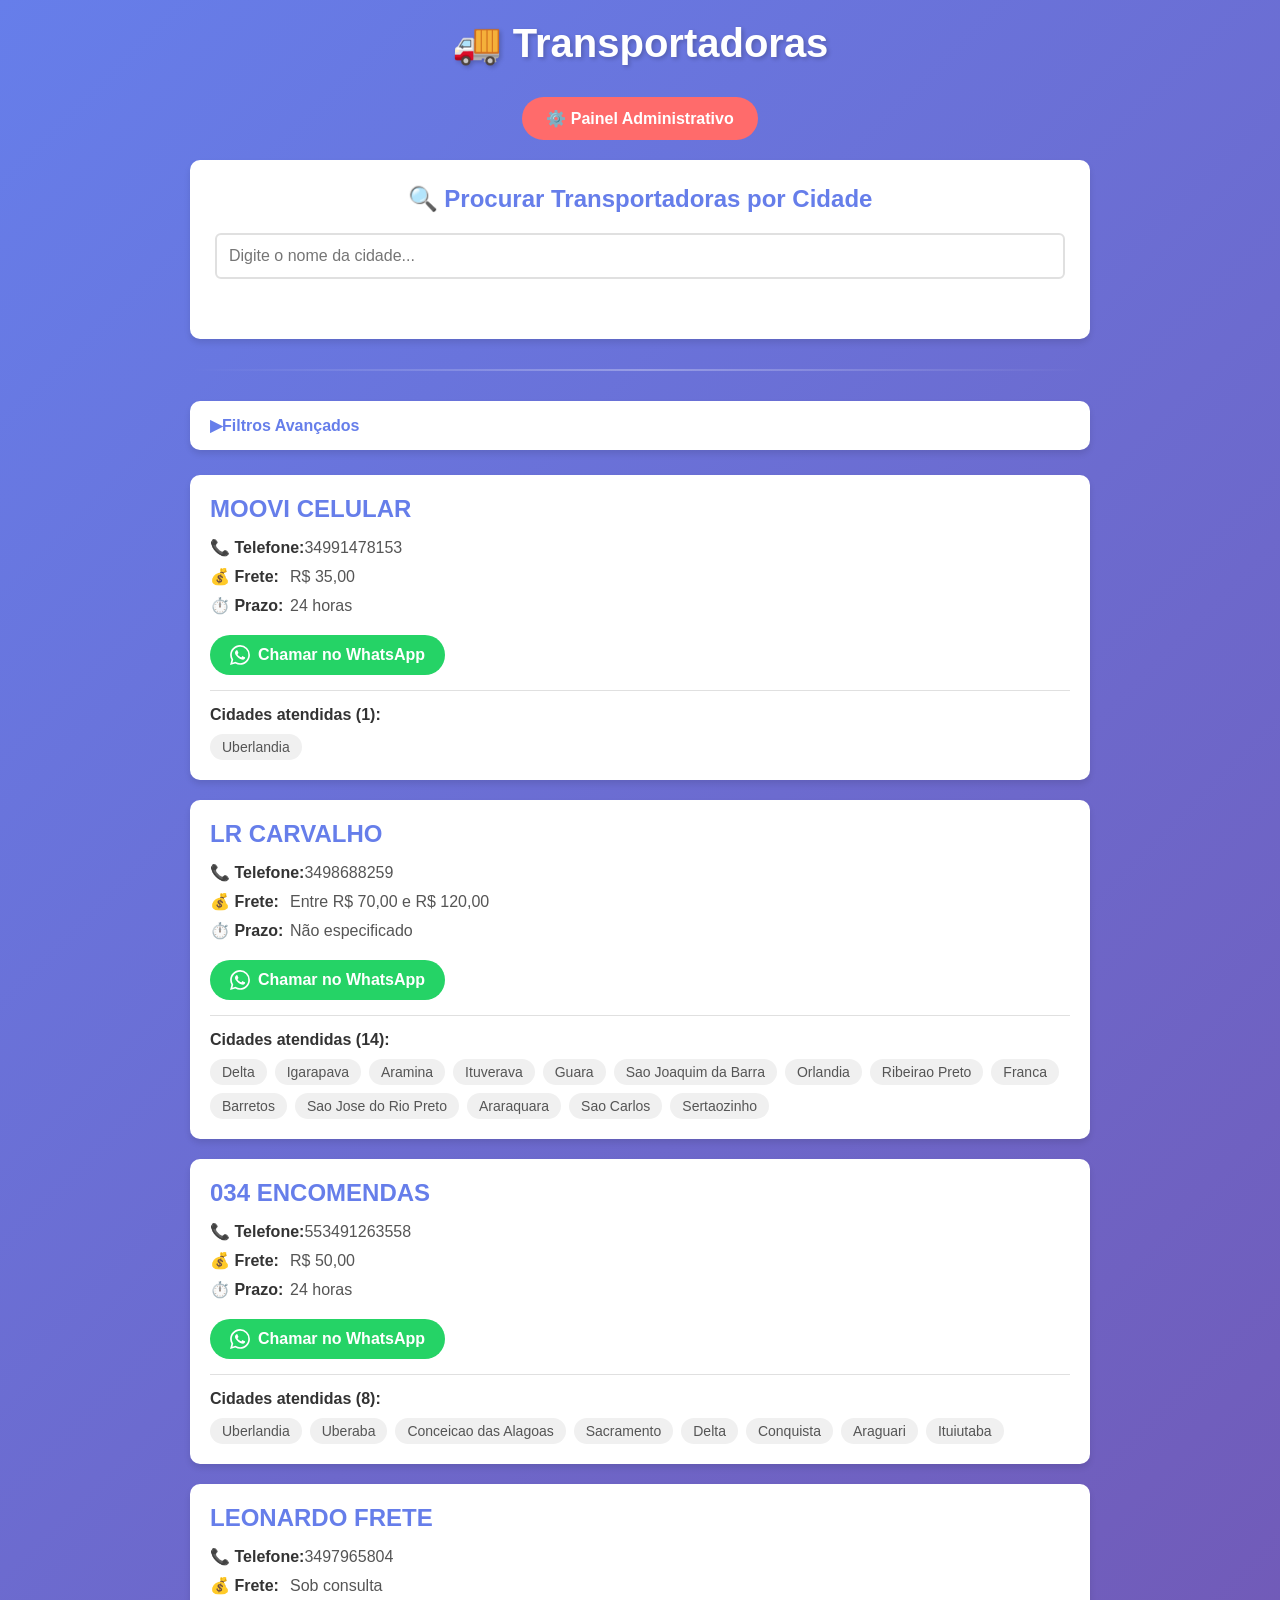
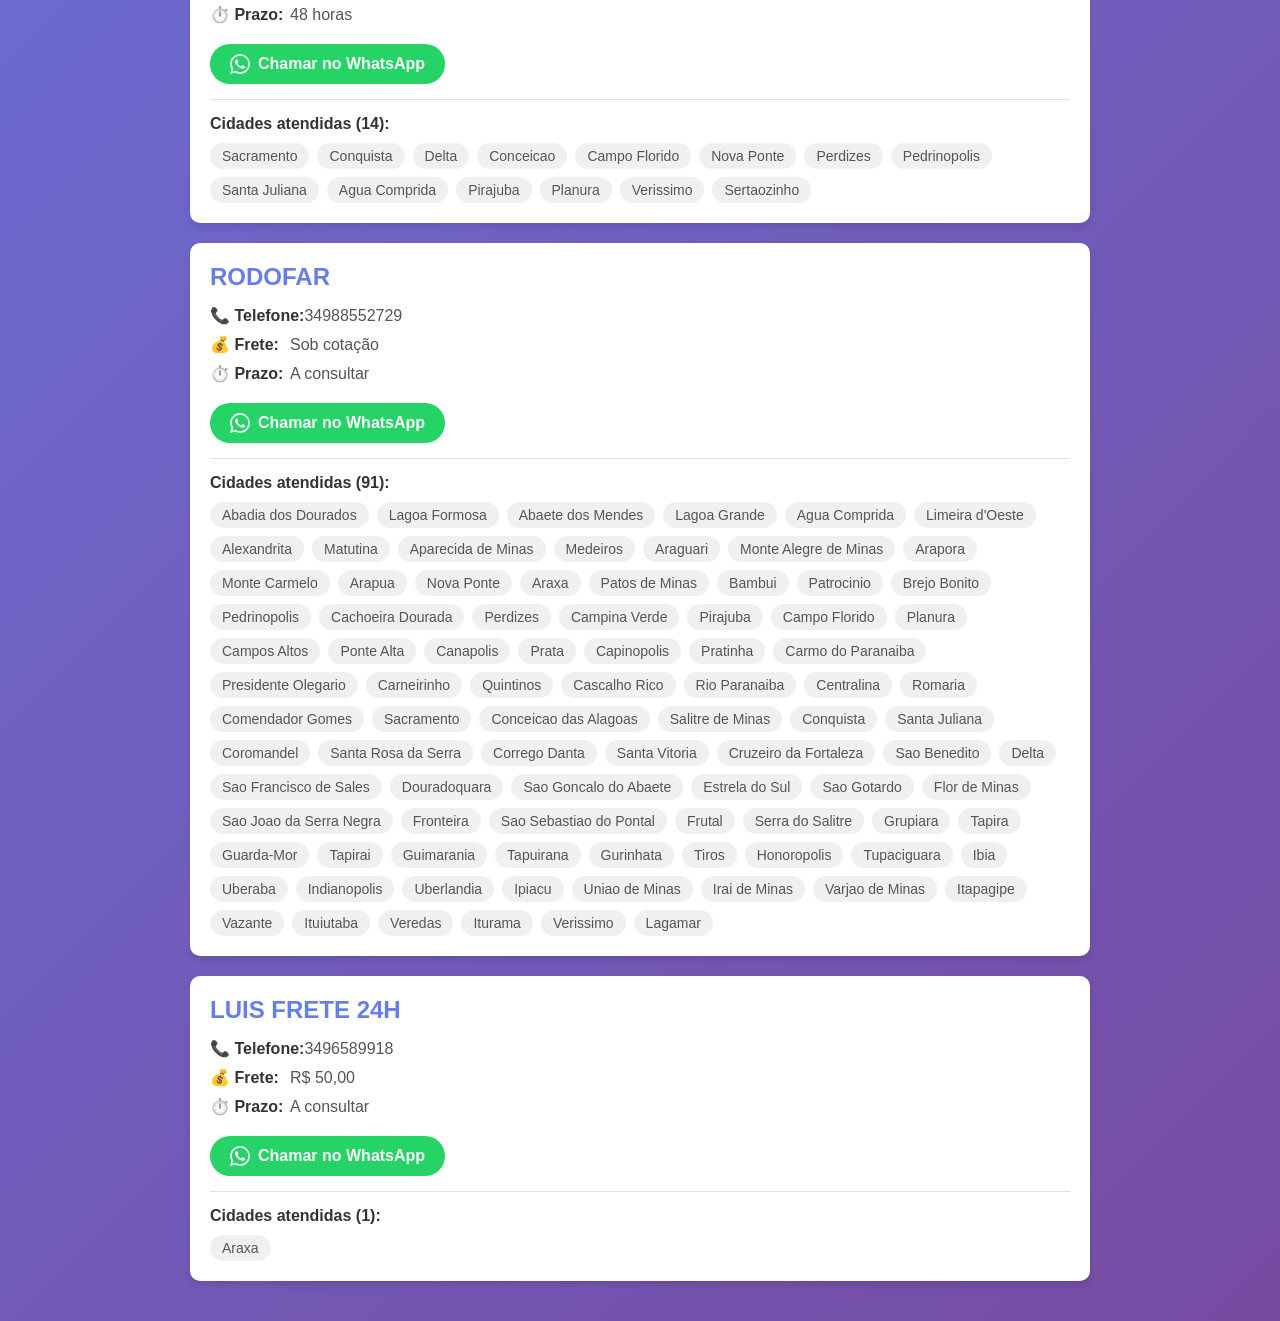
<file: index.html>
<!DOCTYPE html>
<html lang="pt-BR">
<head>
  <meta charset="UTF-8" />
  <meta name="viewport" content="width=device-width, initial-scale=1.0" />
  <title>Consulta de Transportadoras</title>
  <link rel="stylesheet" href="styles.css" />
</head>
<body>

<div class="container">
  <h1>🚚 Transportadoras</h1>

  <div class="header-actions">
    <a href="admin.html" class="admin-btn">⚙️ Painel Administrativo</a>
  </div>

  <!-- Seção de Busca por Cidade -->
  <div class="busca-cidade-section">
    <h2>🔍 Procurar Transportadoras por Cidade</h2>
    <div class="busca-container">
      <input
        type="text"
        id="buscaCidade"
        placeholder="Digite o nome da cidade..."
        autocomplete="off"
      />
      <div id="sugestoesCidades" class="sugestoes-dropdown"></div>
    </div>
    <div id="resultadoBusca" class="resultado-busca"></div>
  </div>

  <div class="divider"></div>

  <!-- Filtros Avançados -->
  <details class="filtros-avancados">
    <summary>Filtros Avançados</summary>
    <div class="filtros">
      <label for="filtroTransportadora">Selecione uma transportadora:</label>
      <select id="filtroTransportadora">
        <option value="todas">Todas as transportadoras</option>
      </select>

      <label for="filtroCidade">Filtrar por cidade:</label>
      <input
        type="text"
        id="filtroCidade"
        placeholder="Digite o nome da cidade..."
      />
    </div>
  </details>

  <div id="resultado"></div>
</div>

<script src="data.js"></script>
<script src="app.js"></script>

</body>
</html>
</file>
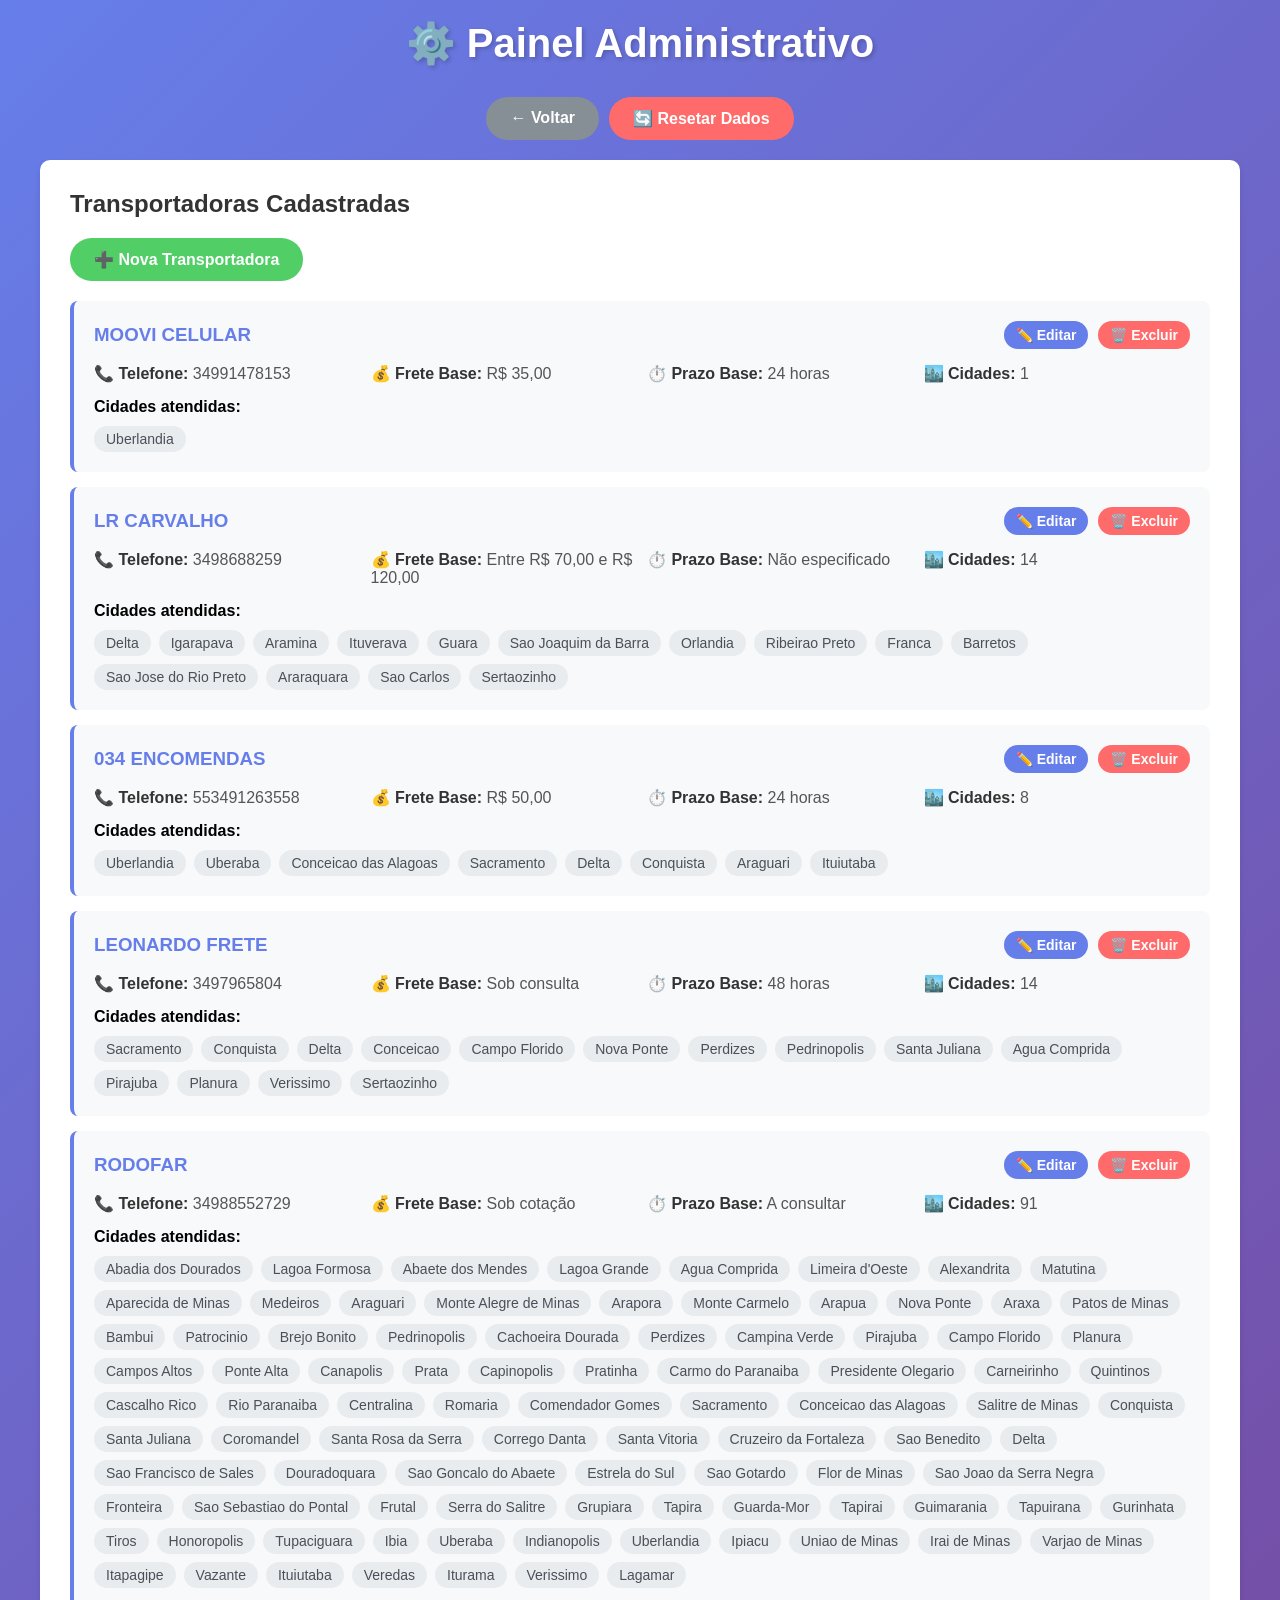
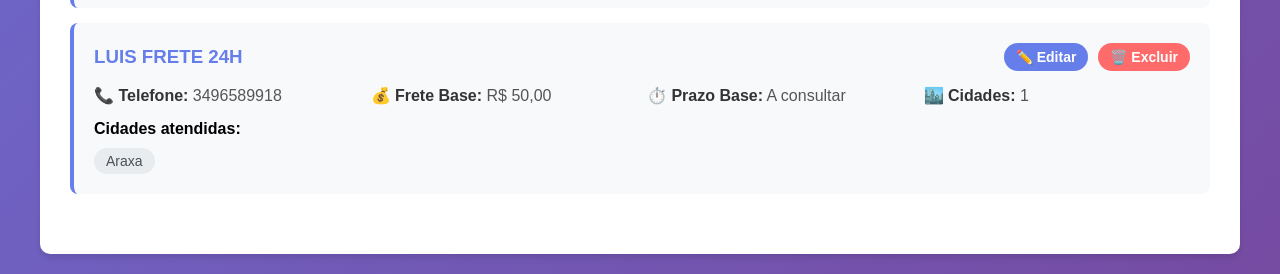
<file: admin.html>
<!DOCTYPE html>
<html lang="pt-BR">
<head>
  <meta charset="UTF-8" />
  <meta name="viewport" content="width=device-width, initial-scale=1.0" />
  <title>Painel Administrativo - Transportadoras</title>
  <link rel="stylesheet" href="admin-styles.css" />
</head>
<body>

<div class="container">
  <h1>⚙️ Painel Administrativo</h1>

  <div class="header-actions">
    <a href="index.html" class="btn btn-secondary">← Voltar</a>
    <button onclick="resetarDados()" class="btn btn-danger">🔄 Resetar Dados</button>
  </div>

  <div class="admin-panel">
    <!-- Lista de Transportadoras -->
    <div class="section">
      <h2>Transportadoras Cadastradas</h2>
      <button onclick="abrirModalNova()" class="btn btn-success">➕ Nova Transportadora</button>
      <div id="listaTransportadoras"></div>
    </div>
  </div>
</div>

<!-- Modal para adicionar/editar transportadora -->
<div id="modal" class="modal">
  <div class="modal-content">
    <span class="close" onclick="fecharModal()">&times;</span>
    <h2 id="modalTitulo">Nova Transportadora</h2>

    <form id="formTransportadora" onsubmit="salvarTransportadora(event)">
      <div class="form-group">
        <label for="nome">Nome da Transportadora:</label>
        <input type="text" id="nome" required />
      </div>

      <div class="form-group">
        <label for="telefone">Telefone (WhatsApp):</label>
        <input type="text" id="telefone" placeholder="34991234567" required />
      </div>

      <div class="form-group">
        <label for="freteBase">Frete Base:</label>
        <input type="text" id="freteBase" placeholder="R$ 50,00" required />
      </div>

      <div class="form-group">
        <label for="prazoBase">Prazo Base:</label>
        <input type="text" id="prazoBase" placeholder="24 horas" required />
      </div>

      <div class="form-group">
        <label>Cidades Atendidas:</label>
        <div class="cidade-input-group">
          <input type="text" id="novaCidade" placeholder="Nome da cidade" />
          <button type="button" onclick="adicionarCidade()" class="btn btn-primary">Adicionar</button>
        </div>
        <div id="listaCidades" class="tags-container"></div>
      </div>

      <!-- Configurações avançadas de frete e prazo por cidade -->
      <div class="form-group">
        <label>
          <input type="checkbox" id="configuracaoAvancada" onchange="toggleConfiguracaoAvancada()" />
          Configurar fretes e prazos específicos por cidade
        </label>
      </div>

      <div id="configuracaoAvancadaSection" style="display: none;">
        <div class="form-group">
          <label>Selecione uma cidade para configurar:</label>
          <select id="cidadeParaConfigurar" onchange="mostrarConfigCidade()">
            <option value="">Selecione uma cidade</option>
          </select>
        </div>

        <div id="configCidadeForm" style="display: none;">
          <div class="form-group">
            <label>Frete para a cidade selecionada:</label>
            <input type="text" id="freteCidade" placeholder="R$ 70,00" />
          </div>

          <div class="form-group">
            <label>Prazo para a cidade selecionada:</label>
            <input type="text" id="prazoCidade" placeholder="48 horas" />
          </div>

          <button type="button" onclick="salvarConfigCidade()" class="btn btn-primary">
            Salvar Configuração
          </button>
        </div>

        <div id="configuracoesAtivas"></div>
      </div>

      <div class="form-actions">
        <button type="submit" class="btn btn-success">💾 Salvar</button>
        <button type="button" onclick="fecharModal()" class="btn btn-secondary">Cancelar</button>
      </div>
    </form>
  </div>
</div>

<script src="data.js"></script>
<script src="admin.js"></script>

</body>
</html>
</file>
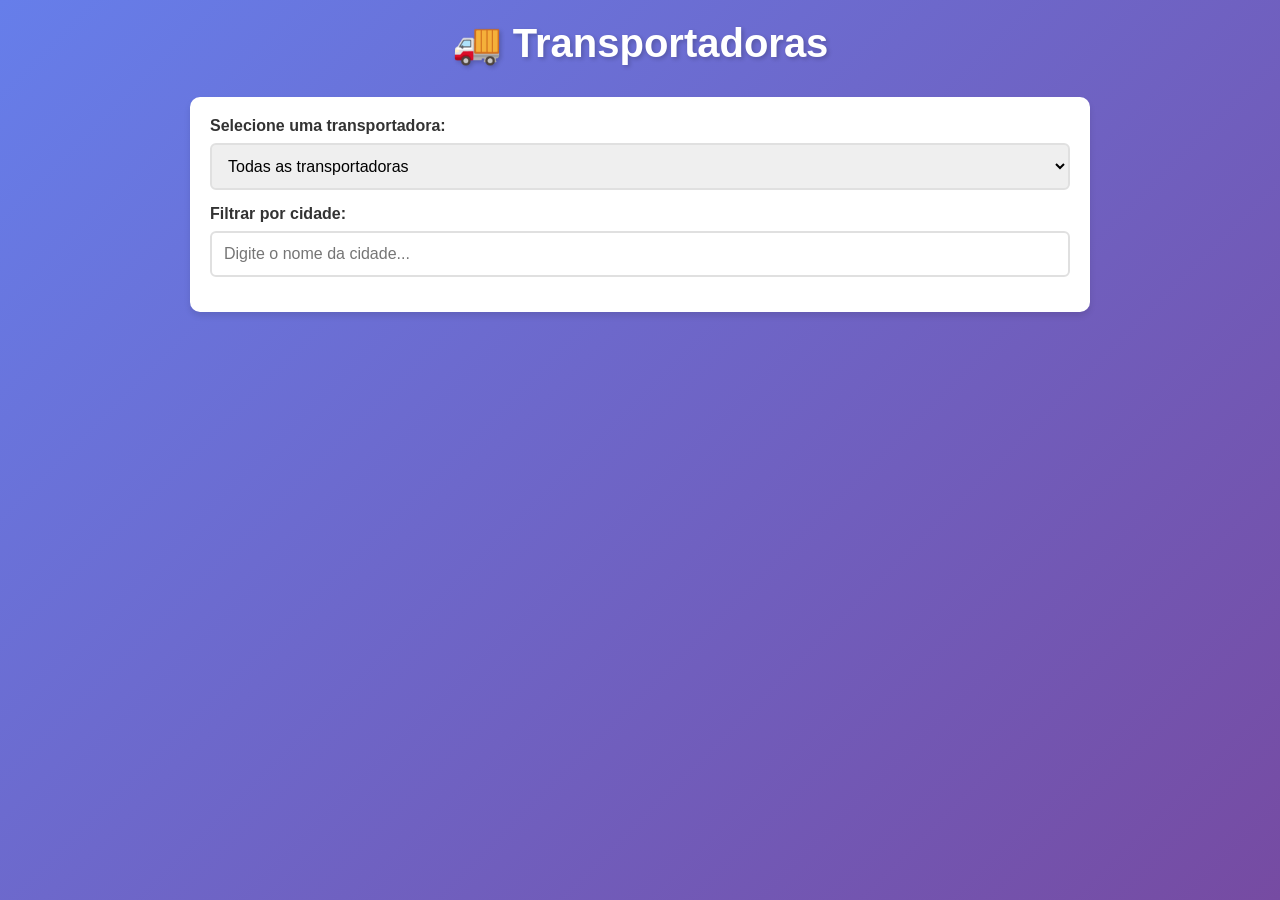
<file: index-old.html>
<!DOCTYPE html>
<html lang="pt-BR">
<head>
  <meta charset="UTF-8" />
  <meta name="viewport" content="width=device-width, initial-scale=1.0" />
  <title>Consulta de Transportadoras</title>
  <style>
    * {
      margin: 0;
      padding: 0;
      box-sizing: border-box;
    }

    body {
      font-family: 'Segoe UI', Tahoma, Geneva, Verdana, sans-serif;
      background: linear-gradient(135deg, #667eea 0%, #764ba2 100%);
      min-height: 100vh;
      padding: 20px;
    }

    .container {
      max-width: 900px;
      margin: 0 auto;
    }

    h1 {
      color: white;
      text-align: center;
      margin-bottom: 30px;
      font-size: 2.5em;
      text-shadow: 2px 2px 4px rgba(0,0,0,0.2);
    }

    .filtros {
      background: white;
      padding: 20px;
      border-radius: 10px;
      box-shadow: 0 4px 6px rgba(0,0,0,0.1);
      margin-bottom: 25px;
    }

    .filtros label {
      display: block;
      margin-bottom: 8px;
      font-weight: 600;
      color: #333;
    }

    select, input {
      width: 100%;
      padding: 12px;
      margin-bottom: 15px;
      border: 2px solid #e0e0e0;
      border-radius: 6px;
      font-size: 16px;
      transition: border-color 0.3s;
    }

    select:focus, input:focus {
      outline: none;
      border-color: #667eea;
    }

    .card {
      background: white;
      border-radius: 10px;
      padding: 20px;
      margin-bottom: 20px;
      box-shadow: 0 4px 6px rgba(0,0,0,0.1);
      transition: transform 0.2s, box-shadow 0.2s;
    }

    .card:hover {
      transform: translateY(-2px);
      box-shadow: 0 6px 12px rgba(0,0,0,0.15);
    }

    .card h3 {
      color: #667eea;
      margin-bottom: 15px;
      font-size: 1.5em;
    }

    .info-row {
      display: flex;
      align-items: center;
      margin-bottom: 10px;
      color: #555;
    }

    .info-row strong {
      min-width: 80px;
      color: #333;
    }

    .whatsapp-btn {
      display: inline-flex;
      align-items: center;
      gap: 8px;
      background: #25D366;
      color: white;
      padding: 10px 20px;
      border-radius: 25px;
      text-decoration: none;
      font-weight: 600;
      margin-top: 10px;
      transition: background 0.3s;
    }

    .whatsapp-btn:hover {
      background: #1ebd59;
    }

    .whatsapp-icon {
      width: 20px;
      height: 20px;
    }

    .cidades-section {
      margin-top: 15px;
      padding-top: 15px;
      border-top: 1px solid #e0e0e0;
    }

    .cidades-section strong {
      display: block;
      margin-bottom: 10px;
      color: #333;
    }

    .cidades-list {
      display: flex;
      flex-wrap: wrap;
      gap: 8px;
      list-style: none;
    }

    .cidades-list li {
      background: #f0f0f0;
      padding: 5px 12px;
      border-radius: 15px;
      font-size: 14px;
      color: #555;
    }

    .no-results {
      text-align: center;
      color: white;
      font-size: 1.2em;
      padding: 40px;
    }

    @media (max-width: 600px) {
      h1 {
        font-size: 1.8em;
      }

      .card {
        padding: 15px;
      }
    }
  </style>
</head>
<body>

<div class="container">
  <h1>🚚 Transportadoras</h1>

  <div class="filtros">
    <label for="filtroTransportadora">Selecione uma transportadora:</label>
    <select id="filtroTransportadora">
      <option value="todas">Todas as transportadoras</option>
    </select>

    <label for="filtroCidade">Filtrar por cidade:</label>
    <input
      type="text"
      id="filtroCidade"
      placeholder="Digite o nome da cidade..."
    />
  </div>

  <div id="resultado"></div>
</div>

<script src="data.js"></script>
<script>
  const filtroTransportadora = document.getElementById("filtroTransportadora");
  const filtroCidade = document.getElementById("filtroCidade");
  const resultado = document.getElementById("resultado");

  // Popula o dropdown de transportadoras
  transportadoras.forEach((transportadora, index) => {
    const option = document.createElement("option");
    option.value = index;
    option.textContent = transportadora.nome;
    filtroTransportadora.appendChild(option);
  });

  // Formata telefone para WhatsApp (remove caracteres especiais)
  function formatarTelefoneWhatsApp(telefone) {
    const numeroLimpo = telefone.replace(/\D/g, '');
    // Adiciona código do país se não tiver
    return numeroLimpo.startsWith('55') ? numeroLimpo : '55' + numeroLimpo;
  }

  // Renderiza os cards de transportadoras
  function renderizar() {
    resultado.innerHTML = "";
    
    const buscaCidade = normalizar(filtroCidade.value);
    let resultadosEncontrados = 0;

    transportadoras.forEach((transportadora, index) => {
      // Filtro por transportadora selecionada
      if (
        filtroTransportadora.value !== "todas" &&
        Number(filtroTransportadora.value) !== index
      ) {
        return;
      }

      // Filtro por cidade
      let cidadesFiltradas = transportadora.cidades;
      let cidadeSelecionada = null;

      if (buscaCidade) {
        cidadesFiltradas = transportadora.cidades.filter(cidade =>
          normalizar(cidade).includes(buscaCidade)
        );

        // Se não encontrou nenhuma cidade, não mostra a transportadora
        if (cidadesFiltradas.length === 0) {
          return;
        }

        // Pega a primeira cidade encontrada para cálculos
        cidadeSelecionada = cidadesFiltradas[0];
      }

      resultadosEncontrados++;

      // Calcula frete e prazo (corrigido para passar a cidade correta)
      const frete = cidadeSelecionada 
        ? transportadora.calcularFrete(cidadeSelecionada)
        : transportadora.calcularFrete();
      
      const prazo = cidadeSelecionada
        ? transportadora.calcularPrazo(cidadeSelecionada)
        : transportadora.calcularPrazo();

      // Cria o card
      const card = document.createElement("div");
      card.className = "card";

      const whatsappNumber = formatarTelefoneWhatsApp(transportadora.telefone);
      const mensagem = encodeURIComponent(
        `Olá! Gostaria de solicitar um frete com a ${transportadora.nome}.`
      );

      card.innerHTML = `
        <h3>${transportadora.nome}</h3>
        
        <div class="info-row">
          <strong>📞 Telefone:</strong> ${transportadora.telefone}
        </div>
        
        <div class="info-row">
          <strong>💰 Frete:</strong> ${frete}
        </div>
        
        <div class="info-row">
          <strong>⏱️ Prazo:</strong> ${prazo}
        </div>

        <a 
          href="https://wa.me/${whatsappNumber}?text=${mensagem}" 
          target="_blank" 
          class="whatsapp-btn"
        >
          <svg class="whatsapp-icon" viewBox="0 0 24 24" fill="currentColor">
            <path d="M17.472 14.382c-.297-.149-1.758-.867-2.03-.967-.273-.099-.471-.148-.67.15-.197.297-.767.966-.94 1.164-.173.199-.347.223-.644.075-.297-.15-1.255-.463-2.39-1.475-.883-.788-1.48-1.761-1.653-2.059-.173-.297-.018-.458.13-.606.134-.133.298-.347.446-.52.149-.174.198-.298.298-.497.099-.198.05-.371-.025-.52-.075-.149-.669-1.612-.916-2.207-.242-.579-.487-.5-.669-.51-.173-.008-.371-.01-.57-.01-.198 0-.52.074-.792.372-.272.297-1.04 1.016-1.04 2.479 0 1.462 1.065 2.875 1.213 3.074.149.198 2.096 3.2 5.077 4.487.709.306 1.262.489 1.694.625.712.227 1.36.195 1.871.118.571-.085 1.758-.719 2.006-1.413.248-.694.248-1.289.173-1.413-.074-.124-.272-.198-.57-.347m-5.421 7.403h-.004a9.87 9.87 0 01-5.031-1.378l-.361-.214-3.741.982.998-3.648-.235-.374a9.86 9.86 0 01-1.51-5.26c.001-5.45 4.436-9.884 9.888-9.884 2.64 0 5.122 1.03 6.988 2.898a9.825 9.825 0 012.893 6.994c-.003 5.45-4.437 9.884-9.885 9.884m8.413-18.297A11.815 11.815 0 0012.05 0C5.495 0 .16 5.335.157 11.892c0 2.096.547 4.142 1.588 5.945L.057 24l6.305-1.654a11.882 11.882 0 005.683 1.448h.005c6.554 0 11.89-5.335 11.893-11.893a11.821 11.821 0 00-3.48-8.413Z"/>
          </svg>
          Chamar no WhatsApp
        </a>

        <div class="cidades-section">
          <strong>Cidades atendidas (${cidadesFiltradas.length}):</strong>
          <ul class="cidades-list">
            ${cidadesFiltradas.map(cidade => `<li>${cidade}</li>`).join("")}
          </ul>
        </div>
      `;

      resultado.appendChild(card);
    });

    // Mostra mensagem se não encontrou resultados
    if (resultadosEncontrados === 0) {
      resultado.innerHTML = `
        <div class="no-results">
          Nenhuma transportadora encontrada para "${filtroCidade.value}"
        </div>
      `;
    }
  }

  // Event listeners
  filtroTransportadora.addEventListener("change", renderizar);
  filtroCidade.addEventListener("input", renderizar);

  // Renderiza inicial
  renderizar();
</script>

</body>
</html>
</file>
<file: styles.css>
* {
  margin: 0;
  padding: 0;
  box-sizing: border-box;
}

body {
  font-family: 'Segoe UI', Tahoma, Geneva, Verdana, sans-serif;
  background: linear-gradient(135deg, #667eea 0%, #764ba2 100%);
  min-height: 100vh;
  padding: 20px;
}

.container {
  max-width: 900px;
  margin: 0 auto;
}

h1 {
  color: white;
  text-align: center;
  margin-bottom: 30px;
  font-size: 2.5em;
  text-shadow: 2px 2px 4px rgba(0,0,0,0.2);
}

.header-actions {
  text-align: center;
  margin-bottom: 20px;
}

.admin-btn {
  background: #ff6b6b;
  color: white;
  padding: 12px 24px;
  border: none;
  border-radius: 25px;
  font-size: 16px;
  font-weight: 600;
  cursor: pointer;
  transition: background 0.3s;
  text-decoration: none;
  display: inline-block;
}

.admin-btn:hover {
  background: #ee5a52;
}

.filtros {
  background: white;
  padding: 20px;
  border-radius: 10px;
  box-shadow: 0 4px 6px rgba(0,0,0,0.1);
  margin-bottom: 25px;
}

.filtros label {
  display: block;
  margin-bottom: 8px;
  font-weight: 600;
  color: #333;
}

select, input {
  width: 100%;
  padding: 12px;
  margin-bottom: 15px;
  border: 2px solid #e0e0e0;
  border-radius: 6px;
  font-size: 16px;
  transition: border-color 0.3s;
}

select:focus, input:focus {
  outline: none;
  border-color: #667eea;
}

.card {
  background: white;
  border-radius: 10px;
  padding: 20px;
  margin-bottom: 20px;
  box-shadow: 0 4px 6px rgba(0,0,0,0.1);
  transition: transform 0.2s, box-shadow 0.2s;
}

.card:hover {
  transform: translateY(-2px);
  box-shadow: 0 6px 12px rgba(0,0,0,0.15);
}

.card h3 {
  color: #667eea;
  margin-bottom: 15px;
  font-size: 1.5em;
}

.info-row {
  display: flex;
  align-items: center;
  margin-bottom: 10px;
  color: #555;
}

.info-row strong {
  min-width: 80px;
  color: #333;
}

.whatsapp-btn {
  display: inline-flex;
  align-items: center;
  gap: 8px;
  background: #25D366;
  color: white;
  padding: 10px 20px;
  border-radius: 25px;
  text-decoration: none;
  font-weight: 600;
  margin-top: 10px;
  transition: background 0.3s;
}

.whatsapp-btn:hover {
  background: #1ebd59;
}

.whatsapp-icon {
  width: 20px;
  height: 20px;
}

.cidades-section {
  margin-top: 15px;
  padding-top: 15px;
  border-top: 1px solid #e0e0e0;
}

.cidades-section strong {
  display: block;
  margin-bottom: 10px;
  color: #333;
}

.cidades-list {
  display: flex;
  flex-wrap: wrap;
  gap: 8px;
  list-style: none;
}

.cidades-list li {
  background: #f0f0f0;
  padding: 5px 12px;
  border-radius: 15px;
  font-size: 14px;
  color: #555;
}

.no-results {
  text-align: center;
  color: white;
  font-size: 1.2em;
  padding: 40px;
}

/* Seção de Busca por Cidade */
.busca-cidade-section {
  background: white;
  padding: 25px;
  border-radius: 10px;
  box-shadow: 0 4px 6px rgba(0,0,0,0.1);
  margin-bottom: 25px;
}

.busca-cidade-section h2 {
  color: #667eea;
  margin-bottom: 20px;
  font-size: 1.5em;
  text-align: center;
}

.busca-container {
  position: relative;
  margin-bottom: 20px;
}

.sugestoes-dropdown {
  position: absolute;
  top: 100%;
  left: 0;
  right: 0;
  background: white;
  border: 2px solid #667eea;
  border-top: none;
  border-radius: 0 0 6px 6px;
  max-height: 250px;
  overflow-y: auto;
  z-index: 1000;
  display: none;
  box-shadow: 0 4px 8px rgba(0,0,0,0.1);
}

.sugestoes-dropdown.show {
  display: block;
}

.sugestao-item {
  padding: 12px 15px;
  cursor: pointer;
  transition: background 0.2s;
  border-bottom: 1px solid #f0f0f0;
}

.sugestao-item:last-child {
  border-bottom: none;
}

.sugestao-item:hover {
  background: #f5f5ff;
}

.sugestao-item strong {
  color: #667eea;
  font-weight: 600;
}

.resultado-busca {
  margin-top: 20px;
}

.resultado-busca-titulo {
  color: #667eea;
  font-size: 1.2em;
  margin-bottom: 15px;
  text-align: center;
}

.transportadora-card {
  background: #f8f9ff;
  border: 2px solid #667eea;
  border-radius: 8px;
  padding: 15px;
  margin-bottom: 15px;
  transition: all 0.3s;
}

.transportadora-card:hover {
  transform: translateX(5px);
  box-shadow: 0 4px 8px rgba(102, 126, 234, 0.2);
}

.transportadora-card h4 {
  color: #667eea;
  margin-bottom: 10px;
  font-size: 1.3em;
}

/* Divider */
.divider {
  height: 2px;
  background: linear-gradient(90deg, transparent, rgba(255,255,255,0.3), transparent);
  margin: 30px 0;
}

/* Filtros Avançados */
.filtros-avancados {
  background: white;
  border-radius: 10px;
  box-shadow: 0 4px 6px rgba(0,0,0,0.1);
  margin-bottom: 25px;
}

.filtros-avancados summary {
  padding: 15px 20px;
  cursor: pointer;
  font-weight: 600;
  color: #667eea;
  user-select: none;
  list-style: none;
}

.filtros-avancados summary::-webkit-details-marker {
  display: none;
}

.filtros-avancados summary::before {
  content: '▶ ';
  display: inline-block;
  transition: transform 0.3s;
}

.filtros-avancados[open] summary::before {
  transform: rotate(90deg);
}

.filtros-avancados .filtros {
  padding: 20px;
  padding-top: 0;
  box-shadow: none;
}

@media (max-width: 600px) {
  h1 {
    font-size: 1.8em;
  }

  .card {
    padding: 15px;
  }
}
</file>
<file: admin-styles.css>
* {
  margin: 0;
  padding: 0;
  box-sizing: border-box;
}

body {
  font-family: 'Segoe UI', Tahoma, Geneva, Verdana, sans-serif;
  background: linear-gradient(135deg, #667eea 0%, #764ba2 100%);
  min-height: 100vh;
  padding: 20px;
}

.container {
  max-width: 1200px;
  margin: 0 auto;
}

h1 {
  color: white;
  text-align: center;
  margin-bottom: 30px;
  font-size: 2.5em;
  text-shadow: 2px 2px 4px rgba(0,0,0,0.2);
}

h2 {
  color: #333;
  margin-bottom: 20px;
  font-size: 1.5em;
}

.header-actions {
  text-align: center;
  margin-bottom: 20px;
  display: flex;
  gap: 10px;
  justify-content: center;
}

.btn {
  padding: 12px 24px;
  border: none;
  border-radius: 25px;
  font-size: 16px;
  font-weight: 600;
  cursor: pointer;
  transition: all 0.3s;
  text-decoration: none;
  display: inline-block;
}

.btn-primary {
  background: #667eea;
  color: white;
}

.btn-primary:hover {
  background: #5568d3;
}

.btn-success {
  background: #51cf66;
  color: white;
}

.btn-success:hover {
  background: #40c057;
}

.btn-danger {
  background: #ff6b6b;
  color: white;
}

.btn-danger:hover {
  background: #ee5a52;
}

.btn-secondary {
  background: #868e96;
  color: white;
}

.btn-secondary:hover {
  background: #75797d;
}

.admin-panel {
  background: white;
  border-radius: 10px;
  padding: 30px;
  box-shadow: 0 4px 6px rgba(0,0,0,0.1);
}

.section {
  margin-bottom: 30px;
}

#listaTransportadoras {
  margin-top: 20px;
}

.transportadora-item {
  background: #f8f9fa;
  padding: 20px;
  margin-bottom: 15px;
  border-radius: 8px;
  border-left: 4px solid #667eea;
}

.transportadora-header {
  display: flex;
  justify-content: space-between;
  align-items: center;
  margin-bottom: 15px;
}

.transportadora-header h3 {
  color: #667eea;
  margin: 0;
}

.transportadora-actions {
  display: flex;
  gap: 10px;
}

.btn-small {
  padding: 6px 12px;
  font-size: 14px;
  border-radius: 15px;
}

.transportadora-info {
  display: grid;
  grid-template-columns: repeat(auto-fit, minmax(200px, 1fr));
  gap: 10px;
  margin-bottom: 15px;
}

.info-item {
  color: #555;
}

.info-item strong {
  color: #333;
}

.cidades-tags {
  display: flex;
  flex-wrap: wrap;
  gap: 8px;
  margin-top: 10px;
}

.cidade-tag {
  background: #e9ecef;
  padding: 5px 12px;
  border-radius: 15px;
  font-size: 14px;
  color: #495057;
}

/* Modal */
.modal {
  display: none;
  position: fixed;
  z-index: 1000;
  left: 0;
  top: 0;
  width: 100%;
  height: 100%;
  overflow: auto;
  background-color: rgba(0,0,0,0.5);
}

.modal-content {
  background-color: #fefefe;
  margin: 5% auto;
  padding: 30px;
  border-radius: 10px;
  width: 90%;
  max-width: 600px;
  max-height: 85vh;
  overflow-y: auto;
  position: relative;
}

.close {
  color: #aaa;
  float: right;
  font-size: 28px;
  font-weight: bold;
  cursor: pointer;
  line-height: 20px;
}

.close:hover,
.close:focus {
  color: #000;
}

.form-group {
  margin-bottom: 20px;
}

.form-group label {
  display: block;
  margin-bottom: 8px;
  font-weight: 600;
  color: #333;
}

.form-group input,
.form-group select {
  width: 100%;
  padding: 10px;
  border: 2px solid #e0e0e0;
  border-radius: 6px;
  font-size: 16px;
}

.form-group input:focus,
.form-group select:focus {
  outline: none;
  border-color: #667eea;
}

.cidade-input-group {
  display: flex;
  gap: 10px;
  margin-bottom: 10px;
}

.cidade-input-group input {
  flex: 1;
}

.tags-container {
  display: flex;
  flex-wrap: wrap;
  gap: 8px;
  padding: 10px;
  background: #f8f9fa;
  border-radius: 6px;
  min-height: 50px;
}

.tag {
  background: #667eea;
  color: white;
  padding: 6px 12px;
  border-radius: 15px;
  font-size: 14px;
  display: inline-flex;
  align-items: center;
  gap: 8px;
}

.tag .remove {
  cursor: pointer;
  font-weight: bold;
}

.form-actions {
  display: flex;
  gap: 10px;
  justify-content: flex-end;
  margin-top: 30px;
}

#configuracaoAvancadaSection {
  background: #f8f9fa;
  padding: 20px;
  border-radius: 8px;
  margin-top: 15px;
}

#configuracoesAtivas {
  margin-top: 20px;
}

.config-item {
  background: white;
  padding: 12px;
  margin-bottom: 10px;
  border-radius: 6px;
  display: flex;
  justify-content: space-between;
  align-items: center;
  border-left: 3px solid #667eea;
}

.config-info {
  flex: 1;
}

.config-info strong {
  color: #667eea;
  display: block;
  margin-bottom: 5px;
}

.config-info span {
  color: #666;
  font-size: 14px;
}

@media (max-width: 600px) {
  h1 {
    font-size: 1.8em;
  }

  .transportadora-header {
    flex-direction: column;
    align-items: flex-start;
    gap: 10px;
  }

  .modal-content {
    width: 95%;
    margin: 10% auto;
    padding: 20px;
  }
}
</file>
